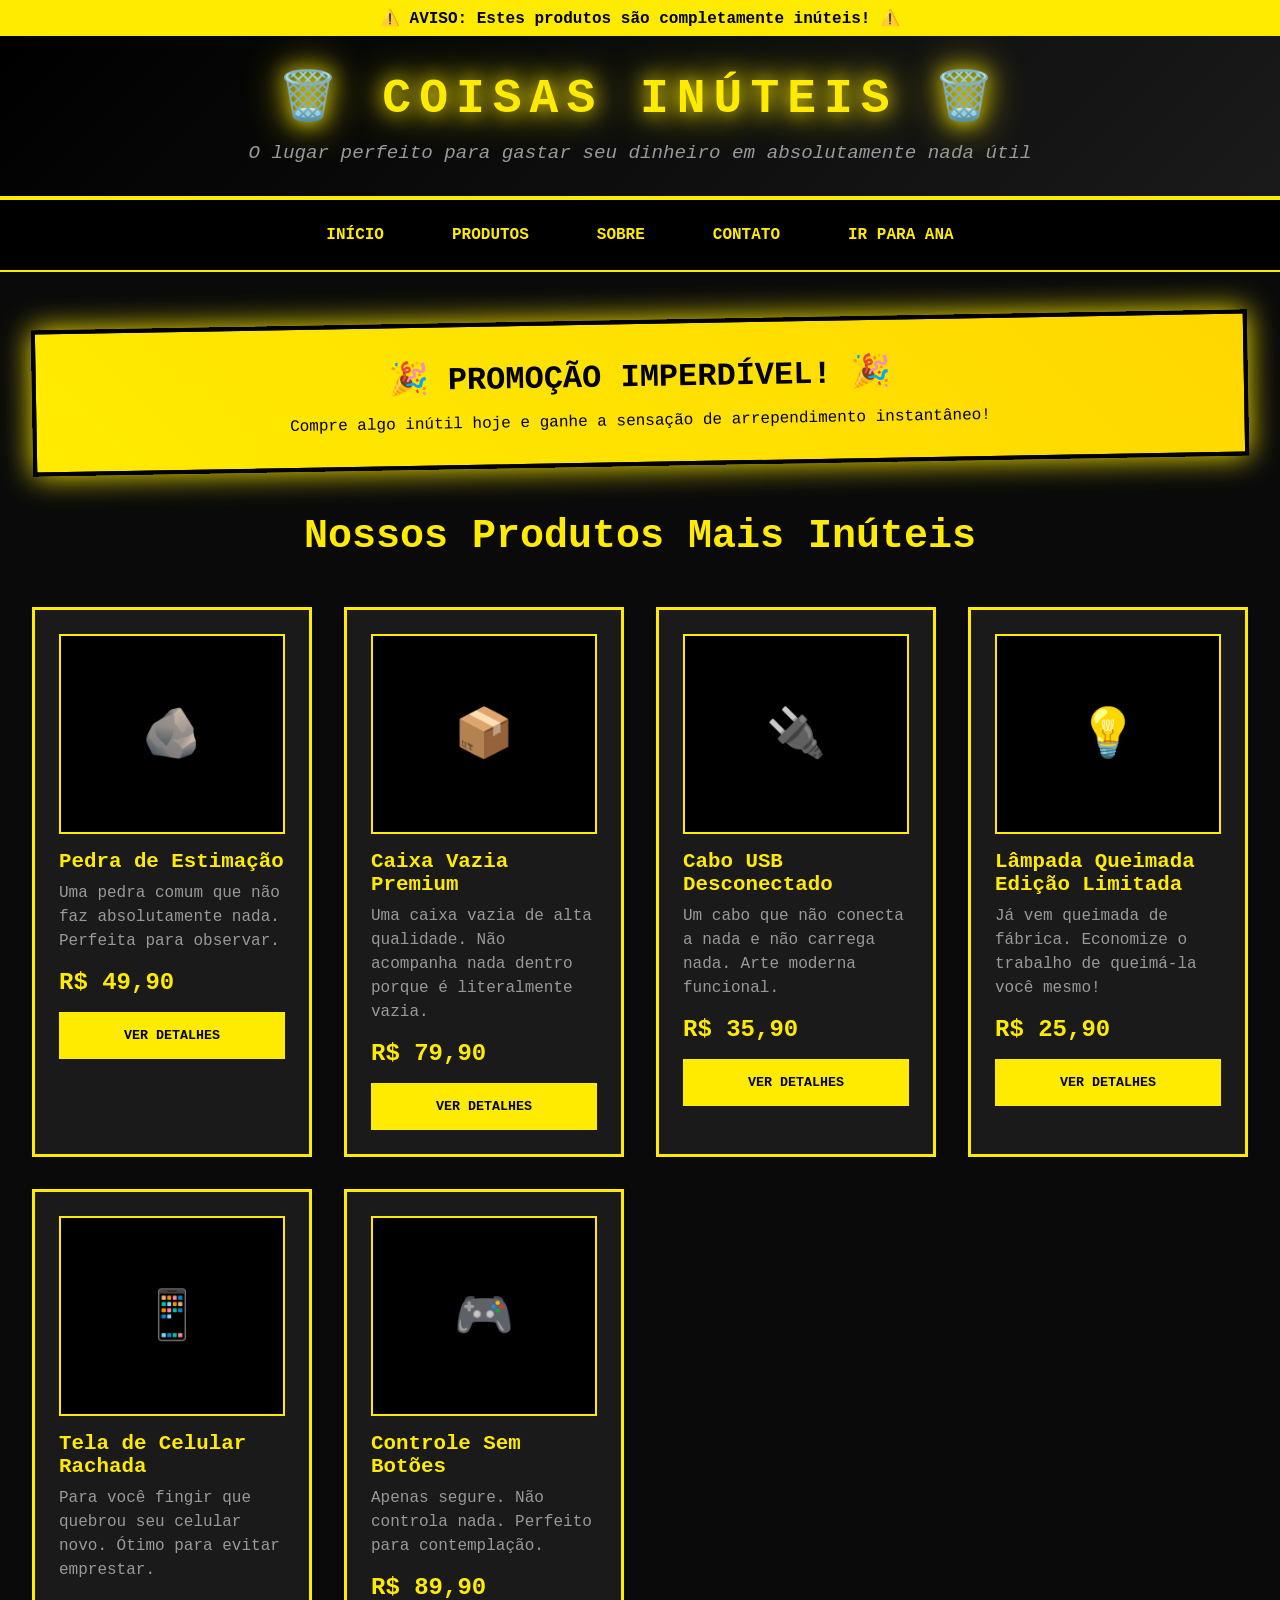
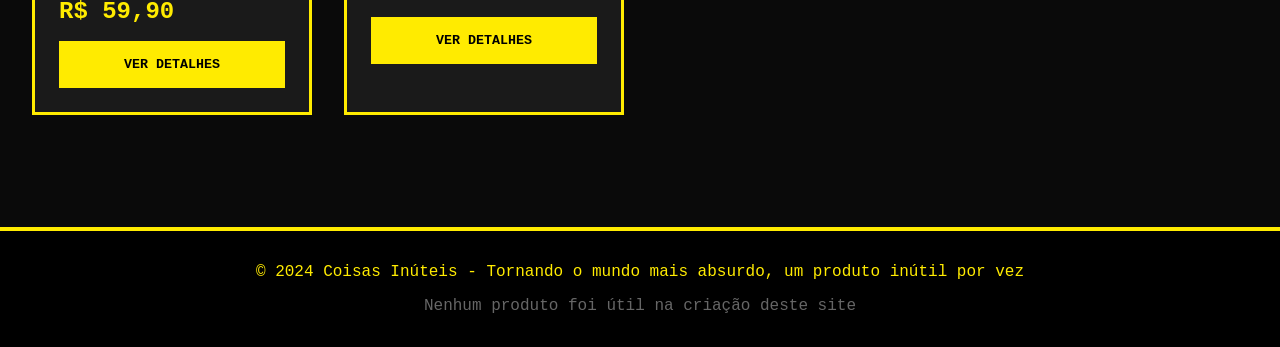
<file: index.html>
<!DOCTYPE html>
<html lang="pt-BR">
<head>
    <meta charset="UTF-8">
    <meta name="viewport" content="width=device-width, initial-scale=1.0">
    <title>Loja de Coisas Inúteis</title>
    <link rel="stylesheet" href="style.css">
</head>
<body>
    <div class="aviso">⚠️ AVISO: Estes produtos são completamente inúteis! ⚠️</div>
    
    <header>
        <h1>🗑️ Coisas Inúteis 🗑️</h1>
        <p class="tagline">O lugar perfeito para gastar seu dinheiro em absolutamente nada útil</p>
    </header>

    <nav>
        <a href="#" onclick="mostrarPagina('inicio')">Início</a>
        <a href="#" onclick="mostrarPagina('produtos')">Produtos</a>
        <a href="#" onclick="mostrarPagina('sobre')">Sobre</a>
        <a href="#" onclick="mostrarPagina('contato')">Contato</a>
        <a href="ana/index.html">Ir para Ana</a>
    </nav>

    <!-- PÁGINA INICIAL -->
    <div id="pagina-inicio" class="pagina">
        <div class="container">
            <div class="destaque">
                <h2>🎉 PROMOÇÃO IMPERDÍVEL! 🎉</h2>
                <p>Compre algo inútil hoje e ganhe a sensação de arrependimento instantâneo!</p>
            </div>

            <h2 style="text-align: center; font-size: 2.5rem; margin-bottom: 2rem;">Nossos Produtos Mais Inúteis</h2>

            <div class="produtos" id="produtos-inicio"></div>
        </div>
    </div>

    <!-- PÁGINA PRODUTOS -->
    <div id="pagina-produtos" class="pagina" style="display: none;">
        <div class="container">
            <h2 style="text-align: center; font-size: 2.5rem; margin-bottom: 3rem;">Catálogo Completo de Inutilidades</h2>
            <div class="produtos" id="produtos-catalogo"></div>
        </div>
    </div>

    <!-- PÁGINA SOBRE -->
    <div id="pagina-sobre" class="pagina" style="display: none;">
        <div class="container">
            <div class="sobre-content">
                <h2 style="text-align: center; font-size: 2.5rem; margin-bottom: 2rem;">Sobre Nós</h2>
                
                <div class="sobre-box">
                    <h3>Nossa História</h3>
                    <p>A Loja de Coisas Inúteis nasceu de uma ideia absurda: e se vendêssemos apenas produtos completamente inúteis? Desde 2024, temos nos dedicado a curar as mais extraordinárias inutilidades do planeta.</p>
                    <p>Nossa missão é simples: fazer você questionar suas decisões de compra enquanto ri de si mesmo. Cada produto em nosso catálogo foi cuidadosamente selecionado por sua total falta de utilidade prática.</p>
                </div>

                <div class="sobre-box">
                    <h3>Por Que Existimos?</h3>
                    <p>Porque nem tudo na vida precisa ser útil. Vivemos em um mundo obsessado com produtividade e funcionalidade. Nós oferecemos o oposto: uma pausa para apreciar o absurdo, o desnecessário, o magnificamente inútil.</p>
                    <p>Nossos produtos são perfeitos para:</p>
                    <ul>
                        <li>Presentes de amigo secreto embaraçosos</li>
                        <li>Decoração minimalista extrema</li>
                        <li>Colecionadores de objetos sem propósito</li>
                        <li>Pessoas com dinheiro sobrando</li>
                        <li>Quem quer fazer alguém rir (ou chorar)</li>
                    </ul>
                </div>

                <div class="sobre-box">
                    <h3>Nossa Filosofia</h3>
                    <p>"Se não serve para nada, então serve para nós." - Fundador anônimo</p>
                    <p>Acreditamos que o valor de um objeto não está necessariamente em sua utilidade. Às vezes, algo é valioso simplesmente por existir e fazer você sorrir com sua completa inutilidade.</p>
                </div>

                <div class="sobre-box">
                    <h3>Garantia de Inutilidade</h3>
                    <p>Todos os nossos produtos vêm com nossa garantia exclusiva: se você encontrar alguma utilidade no produto, nós não nos responsabilizamos. A inutilidade não é um defeito, é uma característica!</p>
                </div>
            </div>
        </div>
    </div>

    <!-- PÁGINA CONTATO -->
    <div id="pagina-contato" class="pagina" style="display: none;">
        <div class="container">
            <h2 style="text-align: center; font-size: 2.5rem; margin-bottom: 2rem;">Entre em Contato</h2>
            
            <div class="contato-grid">
                <div class="contato-form">
                    <h3>Envie sua Mensagem Inútil</h3>
                    <div class="form-group">
                        <label>Nome:</label>
                        <input type="text" placeholder="Seu nome">
                    </div>
                    <div class="form-group">
                        <label>E-mail:</label>
                        <input type="email" placeholder="seu@email.com">
                    </div>
                    <div class="form-group">
                        <label>Assunto:</label>
                        <input type="text" placeholder="Qual inutilidade te trouxe aqui?">
                    </div>
                    <div class="form-group">
                        <label>Mensagem:</label>
                        <textarea rows="6" placeholder="Escreva sua mensagem aqui..."></textarea>
                    </div>
                    <button class="btn" onclick="alert('Mensagem enviada para o vazio! (não temos servidor)')">Enviar Mensagem</button>
                </div>

                <div class="contato-info">
                    <div class="info-box">
                        <h3>📍 Localização</h3>
                        <p>Rua das Inutilidades, 404</p>
                        <p>Bairro do Absurdo</p>
                        <p>São Paulo - SP</p>
                    </div>

                    <div class="info-box">
                        <h3>📧 E-mail</h3>
                        <p>contato@coisasinuteis.com</p>
                        <p>suporte@coisasinuteis.com</p>
                    </div>

                    <div class="info-box">
                        <h3>📱 Telefone</h3>
                        <p>(11) 9999-INUTIL</p>
                        <p>Seg-Sex: 10h às 18h</p>
                        <p>(Mas provavelmente não vamos atender)</p>
                    </div>

                    <div class="info-box">
                        <h3>🌐 Redes Sociais</h3>
                        <p>@coisasinuteis em todas as redes</p>
                        <p>(Se é que isso serve pra alguma coisa)</p>
                    </div>

                    <div class="info-box" style="background: #ffeb00; color: #000; margin-top: 2rem;">
                        <h3>⚠️ Importante</h3>
                        <p>Qualquer reclamação sobre a inutilidade dos produtos será considerada um elogio.</p>
                    </div>
                </div>
            </div>
        </div>
    </div>

    <!-- PÁGINA DETALHES DO PRODUTO -->
    <div id="pagina-produto" class="pagina" style="display: none;">
        <div class="container">
            <div class="produto-detalhes">
                <div class="produto-imagem-grande">
                    <div id="produto-emoji" style="font-size: 8rem;"></div>
                </div>

                <div class="produto-info">
                    <h2 id="produto-nome"></h2>
                    <div class="preco-grande" id="produto-preco"></div>
                    
                    <div class="produto-descricao">
                        <h3>Descrição do Produto</h3>
                        <div id="produto-descricao-texto"></div>
                    </div>

                    <div class="produto-caracteristicas">
                        <h3>Características</h3>
                        <ul id="produto-caracteristicas-lista"></ul>
                    </div>

                    <div class="produto-avaliacoes">
                        <h3>Avaliações dos Clientes</h3>
                        <div id="produto-avaliacoes-lista"></div>
                    </div>

                    <button class="btn" style="font-size: 1.2rem; padding: 1.5rem;" onclick="alert('Produto adicionado ao carrinho imaginário!')">COMPRAR AGORA</button>
                    <button class="btn-secundario" onclick="voltarProdutos()">Voltar aos Produtos</button>
                </div>
            </div>
        </div>
    </div>

    <footer>
        <p>© 2024 Coisas Inúteis - Tornando o mundo mais absurdo, um produto inútil por vez</p>
        <p style="margin-top: 1rem; color: #666;">Nenhum produto foi útil na criação deste site</p>
    </footer>

    <script src="script.js"></script>
</body>
</html>
</file>
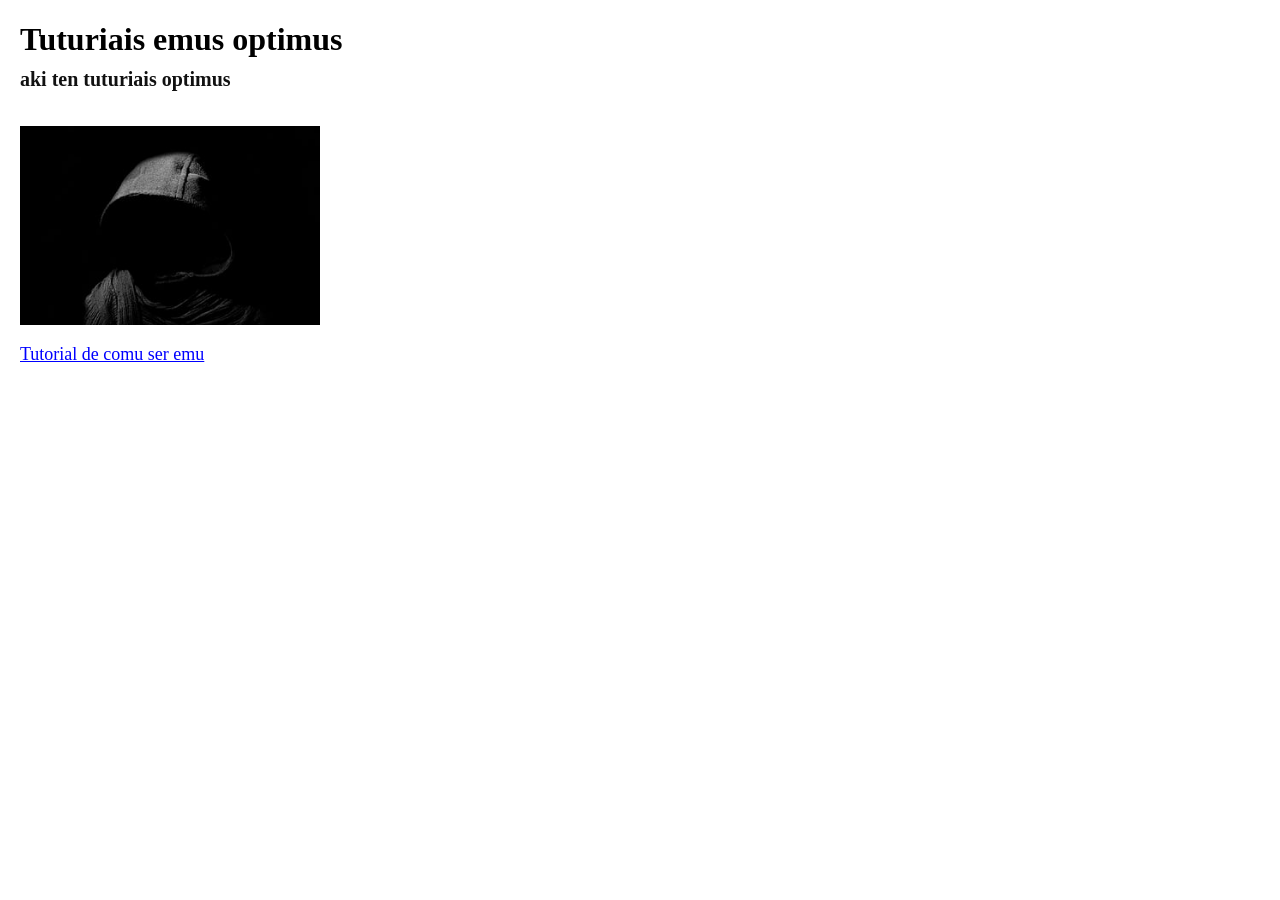
<file: ana/index.html>
<!DOCTYPE html>
<html lang="en">
<head>
    <meta charset="UTF-8">
    <meta name="viewport" content="width=device-width, initial-scale=1.0">
    <title>Tutudo</title>

    <!-- O favicon tem que ficar AQUI -->
    <link rel="icon" href="favicon.ico" type="image/x-icon">
    <link rel="shortcut icon" href="favicon.ico" type="image/x-icon">

    <link rel="stylesheet" href="style.css">
</head>
<body>
    <h1>Tuturiais emus optimus</h1>
    <h3>aki ten tuturiais optimus</h3>
    <img src="emo 1.jpg">

    <a href="tutorial_de_como_ser_emu.html">Tutorial de comu ser emu</a>
</body>
</html>
</file>
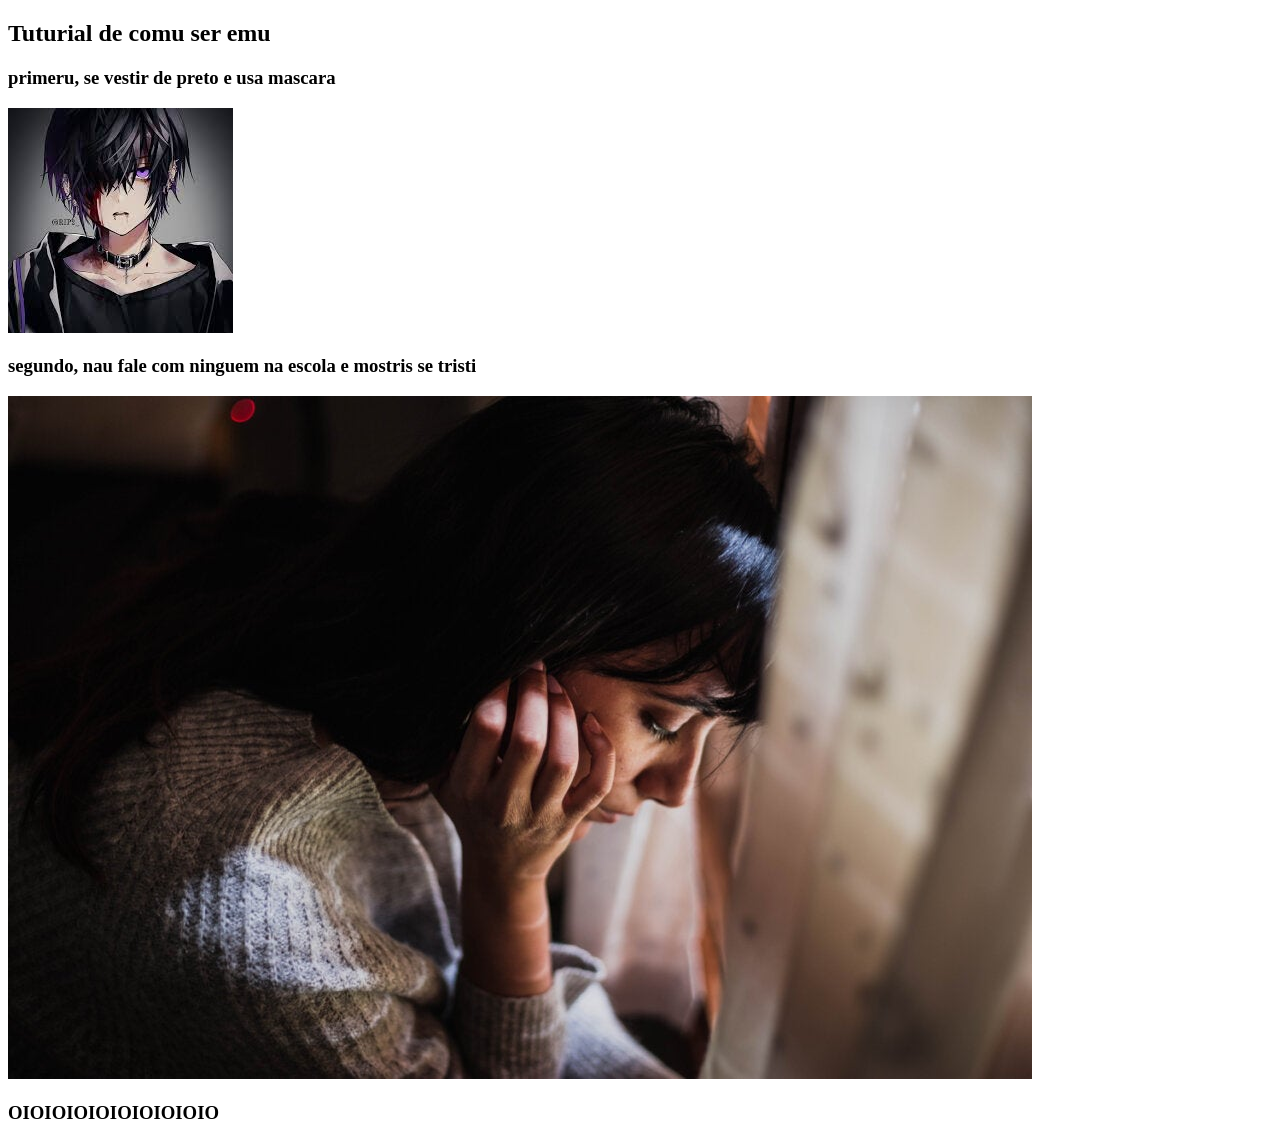
<file: ana/tutorial_de_como_ser_emu.html>
<!DOCTYPE html>
<html lang="en">
<head>
    <meta charset="UTF-8">
    <meta name="viewport" content="width=device-width, initial-scale=1.0">
    <title>Document</title>
</head>
<body>
    <section>
        <h1>Tuturial de comu ser emu </h6>
        <h3>primeru, se vestir de preto e usa mascara</h2>
        <img src="emo 2.jpg">
        <h3>segundo, nau fale com ninguem na escola e mostris se tristi</h2>
         <img src="emo 3.jpg">
         <audio autoplay loop>
  <source src="musica.mp3" type="audio/mpeg">
  Seu navegador não suporta áudio HTML5.
</audio>
        <h3>OIOIOIOIOIOIOIOIOIO</h3>


    </section>
</body>
</html>
</file>
<file: style.css>
* {
    margin: 0;
    padding: 0;
    box-sizing: border-box;
}

body {
    background: #0a0a0a;
    color: #ffeb00;
    font-family: 'Courier New', monospace;
    overflow-x: hidden;
}

header {
    background: linear-gradient(135deg, #000 0%, #1a1a1a 100%);
    padding: 2rem;
    border-bottom: 4px solid #ffeb00;
    text-align: center;
    position: relative;
}

h1 {
    font-size: 3rem;
    text-transform: uppercase;
    letter-spacing: 8px;
    text-shadow: 0 0 20px #ffeb00, 0 0 40px #ffeb00;
    animation: pulse 2s infinite;
}

@keyframes pulse {
    0%, 100% { text-shadow: 0 0 20px #ffeb00, 0 0 40px #ffeb00; }
    50% { text-shadow: 0 0 30px #ffeb00, 0 0 60px #ffeb00, 0 0 80px #ffeb00; }
}

.tagline {
    color: #999;
    margin-top: 1rem;
    font-size: 1.2rem;
    font-style: italic;
}

nav {
    background: #000;
    padding: 1rem;
    display: flex;
    justify-content: center;
    gap: 2rem;
    border-bottom: 2px solid #ffeb00;
}

nav a {
    color: #ffeb00;
    text-decoration: none;
    font-weight: bold;
    text-transform: uppercase;
    padding: 0.5rem 1rem;
    border: 2px solid transparent;
    transition: all 0.3s;
}

nav a:hover {
    border: 2px solid #ffeb00;
    background: #ffeb00;
    color: #000;
    transform: scale(1.1);
}

.container {
    max-width: 1400px;
    margin: 0 auto;
    padding: 3rem 2rem;
}

.destaque {
    background: linear-gradient(45deg, #ffeb00 0%, #ffd700 100%);
    color: #000;
    padding: 2rem;
    margin-bottom: 3rem;
    text-align: center;
    border: 4px solid #000;
    box-shadow: 0 0 30px #ffeb00;
    transform: rotate(-1deg);
}

.destaque h2 {
    font-size: 2rem;
    margin-bottom: 1rem;
}

.produtos {
    display: grid;
    grid-template-columns: repeat(auto-fit, minmax(280px, 1fr));
    gap: 2rem;
    margin-top: 3rem;
}

.produto {
    background: #1a1a1a;
    border: 3px solid #ffeb00;
    padding: 1.5rem;
    transition: all 0.3s;
    position: relative;
    overflow: hidden;
}

.produto::before {
    content: '';
    position: absolute;
    top: -50%;
    left: -50%;
    width: 200%;
    height: 200%;
    background: linear-gradient(45deg, transparent, #ffeb00, transparent);
    transform: rotate(45deg);
    transition: all 0.5s;
    opacity: 0;
}

.produto:hover::before {
    opacity: 0.1;
    animation: shine 1.5s infinite;
}

@keyframes shine {
    0% { transform: translateX(-100%) rotate(45deg); }
    100% { transform: translateX(100%) rotate(45deg); }
}

.produto:hover {
    transform: translateY(-10px) rotate(2deg);
    box-shadow: 0 10px 40px #ffeb00;
    border-color: #fff;
}

.produto-img {
    width: 100%;
    height: 200px;
    background: #000;
    border: 2px solid #ffeb00;
    display: flex;
    align-items: center;
    justify-content: center;
    font-size: 3rem;
    margin-bottom: 1rem;
}

.produto h3 {
    color: #ffeb00;
    margin-bottom: 0.5rem;
    font-size: 1.3rem;
}

.produto p {
    color: #999;
    margin-bottom: 1rem;
    line-height: 1.5;
}

.preco {
    font-size: 1.5rem;
    color: #ffeb00;
    font-weight: bold;
    margin: 1rem 0;
}

.btn {
    background: #ffeb00;
    color: #000;
    border: none;
    padding: 1rem 2rem;
    font-weight: bold;
    text-transform: uppercase;
    cursor: pointer;
    width: 100%;
    transition: all 0.3s;
    font-family: 'Courier New', monospace;
}

.btn:hover {
    background: #000;
    color: #ffeb00;
    border: 2px solid #ffeb00;
    transform: scale(1.05);
}

footer {
    background: #000;
    color: #ffeb00;
    text-align: center;
    padding: 2rem;
    margin-top: 4rem;
    border-top: 4px solid #ffeb00;
}

.aviso {
    background: #ffeb00;
    color: #000;
    padding: 0.5rem;
    text-align: center;
    font-weight: bold;
    animation: blink 1.5s infinite;
}

@keyframes blink {
    0%, 50%, 100% { opacity: 1; }
    25%, 75% { opacity: 0.5; }
}

/* Estilos para página Sobre */
.sobre-content {
    max-width: 900px;
    margin: 0 auto;
}

.sobre-box {
    background: #1a1a1a;
    border: 3px solid #ffeb00;
    padding: 2rem;
    margin-bottom: 2rem;
}

.sobre-box h3 {
    color: #ffeb00;
    font-size: 1.8rem;
    margin-bottom: 1rem;
    text-transform: uppercase;
}

.sobre-box p {
    color: #999;
    line-height: 1.8;
    margin-bottom: 1rem;
}

.sobre-box ul {
    color: #999;
    margin-left: 2rem;
    line-height: 2;
}

.sobre-box ul li {
    margin-bottom: 0.5rem;
}

/* Estilos para página Contato */
.contato-grid {
    display: grid;
    grid-template-columns: 1fr 1fr;
    gap: 3rem;
    max-width: 1200px;
    margin: 0 auto;
}

.contato-form {
    background: #1a1a1a;
    border: 3px solid #ffeb00;
    padding: 2rem;
}

.contato-form h3 {
    color: #ffeb00;
    font-size: 1.8rem;
    margin-bottom: 2rem;
}

.form-group {
    margin-bottom: 1.5rem;
}

.form-group label {
    color: #ffeb00;
    display: block;
    margin-bottom: 0.5rem;
    font-weight: bold;
}

.form-group input,
.form-group textarea {
    width: 100%;
    background: #000;
    border: 2px solid #ffeb00;
    color: #ffeb00;
    padding: 0.8rem;
    font-family: 'Courier New', monospace;
    font-size: 1rem;
}

.form-group input:focus,
.form-group textarea:focus {
    outline: none;
    border-color: #fff;
    box-shadow: 0 0 10px #ffeb00;
}

.contato-info {
    display: flex;
    flex-direction: column;
    gap: 1.5rem;
}

.info-box {
    background: #1a1a1a;
    border: 3px solid #ffeb00;
    padding: 1.5rem;
}

.info-box h3 {
    color: #ffeb00;
    font-size: 1.5rem;
    margin-bottom: 1rem;
}

.info-box p {
    color: #999;
    margin-bottom: 0.5rem;
}

/* Estilos para página de detalhes do produto */
.produto-detalhes {
    display: grid;
    grid-template-columns: 1fr 1fr;
    gap: 3rem;
    max-width: 1200px;
    margin: 0 auto;
}

.produto-imagem-grande {
    background: #1a1a1a;
    border: 4px solid #ffeb00;
    padding: 3rem;
    display: flex;
    align-items: center;
    justify-content: center;
    min-height: 400px;
    box-shadow: 0 0 30px #ffeb00;
}

.produto-info h2 {
    color: #ffeb00;
    font-size: 2.5rem;
    margin-bottom: 1rem;
}

.preco-grande {
    font-size: 2.5rem;
    color: #ffeb00;
    font-weight: bold;
    margin: 1.5rem 0;
    text-shadow: 0 0 20px #ffeb00;
}

.produto-descricao,
.produto-caracteristicas,
.produto-avaliacoes {
    background: #1a1a1a;
    border: 3px solid #ffeb00;
    padding: 1.5rem;
    margin-bottom: 2rem;
}

.produto-descricao h3,
.produto-caracteristicas h3,
.produto-avaliacoes h3 {
    color: #ffeb00;
    font-size: 1.5rem;
    margin-bottom: 1rem;
}

.produto-descricao p,
.produto-caracteristicas p {
    color: #999;
    line-height: 1.8;
    margin-bottom: 1rem;
}

.produto-caracteristicas ul {
    list-style: none;
    color: #999;
}

.produto-caracteristicas ul li {
    margin-bottom: 0.8rem;
    padding-left: 1rem;
}

.avaliacao {
    background: #000;
    padding: 1rem;
    margin-bottom: 1rem;
    border-left: 3px solid #ffeb00;
}

.avaliacao strong {
    color: #ffeb00;
    font-size: 1.2rem;
}

.avaliacao p {
    color: #999;
    margin-top: 0.5rem;
}

.btn-secundario {
    background: #000;
    color: #ffeb00;
    border: 2px solid #ffeb00;
    padding: 1rem 2rem;
    font-weight: bold;
    text-transform: uppercase;
    cursor: pointer;
    width: 100%;
    margin-top: 1rem;
    transition: all 0.3s;
    font-family: 'Courier New', monospace;
}

.btn-secundario:hover {
    background: #ffeb00;
    color: #000;
    transform: scale(1.05);
}

/* Responsividade */
@media (max-width: 768px) {
    .contato-grid,
    .produto-detalhes {
        grid-template-columns: 1fr;
    }
    
    h1 {
        font-size: 2rem;
        letter-spacing: 4px;
    }
    
    nav {
        flex-direction: column;
        gap: 0.5rem;
    }
}
</file>
<file: ana/style.css>
body {
  background-color: #ffffff;
  font-family: 'Times New Roman', serif;
  color: #000000;
  margin: 20px;
}

h1 {
  font-size: 32px;
  margin-bottom: 10px;
}

h3 {
  font-size: 20px;
  margin-top: 0;
  color: #111;
}

img {
  width: 300px;
  margin-top: 15px;
}

a {
  display: block;
  margin-top: 15px;
  color: blue;
  text-decoration: underline;
  font-size: 18px;
}
</file>
